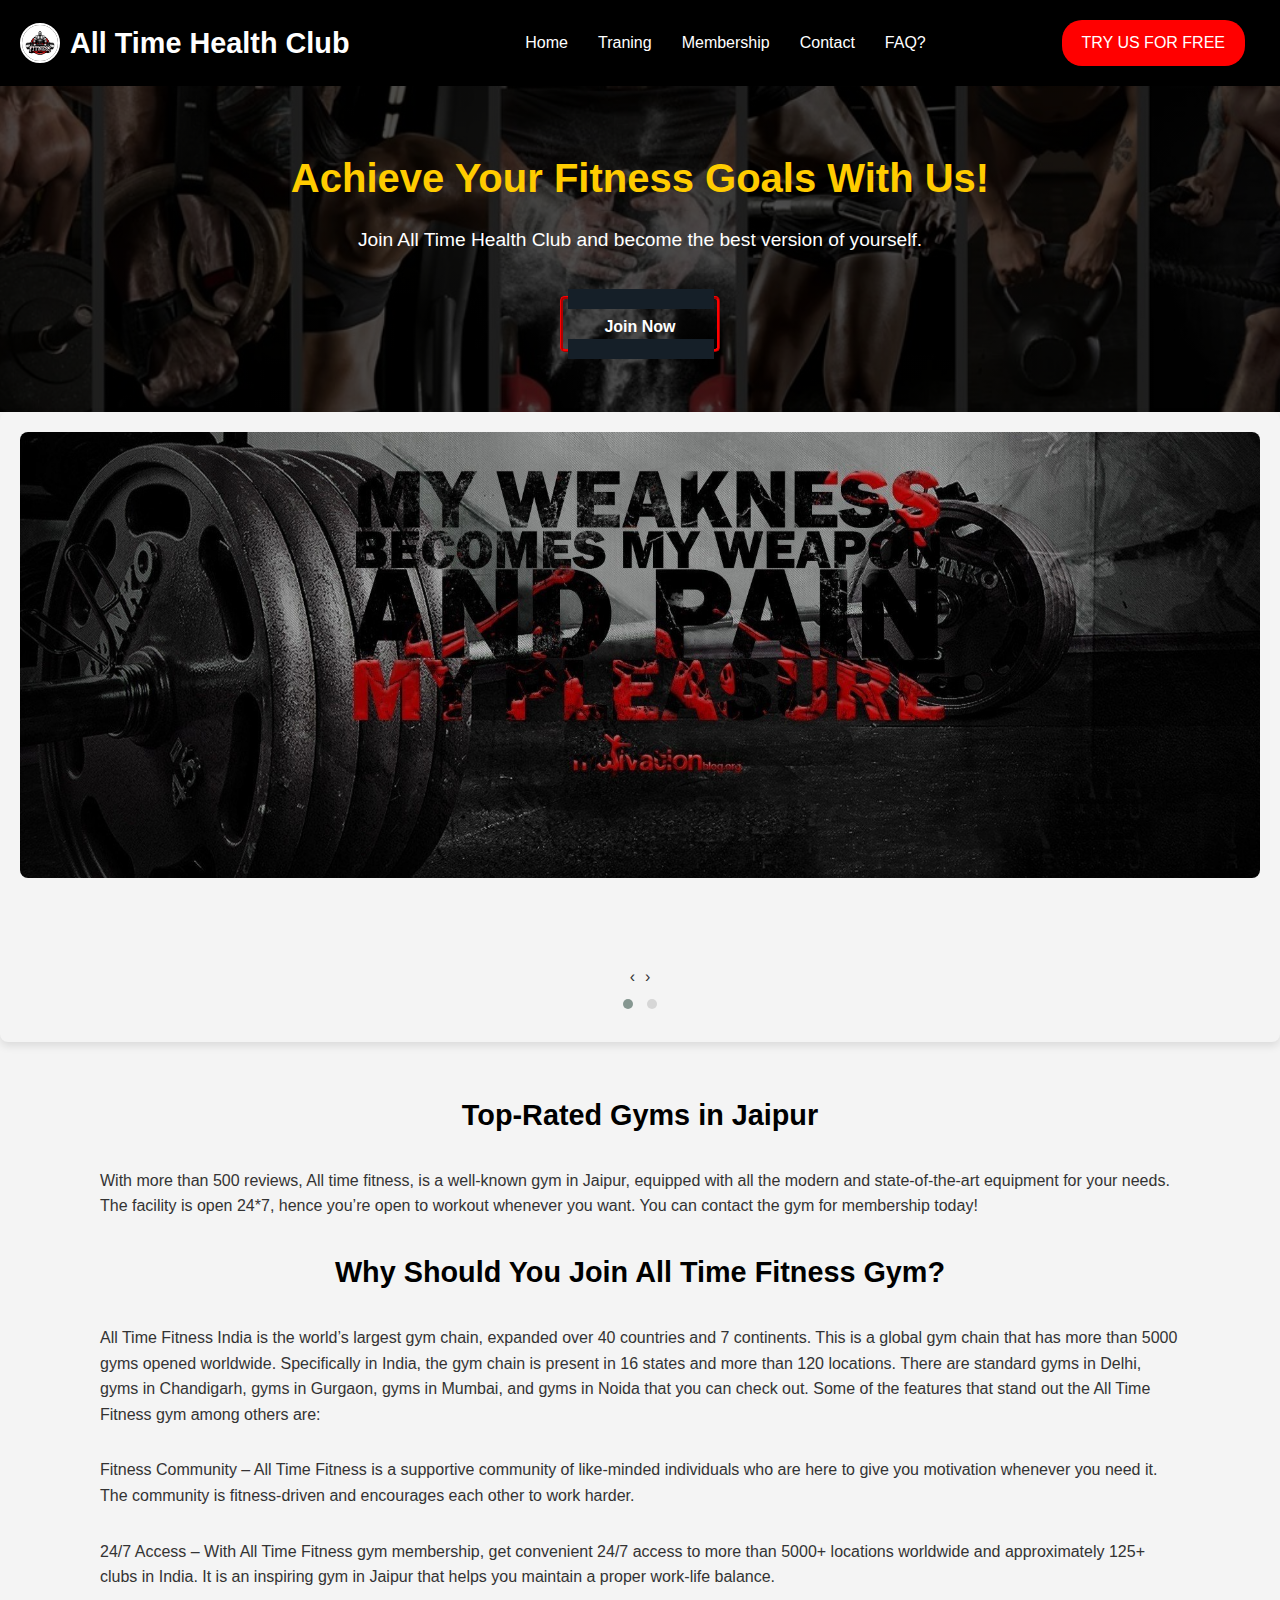
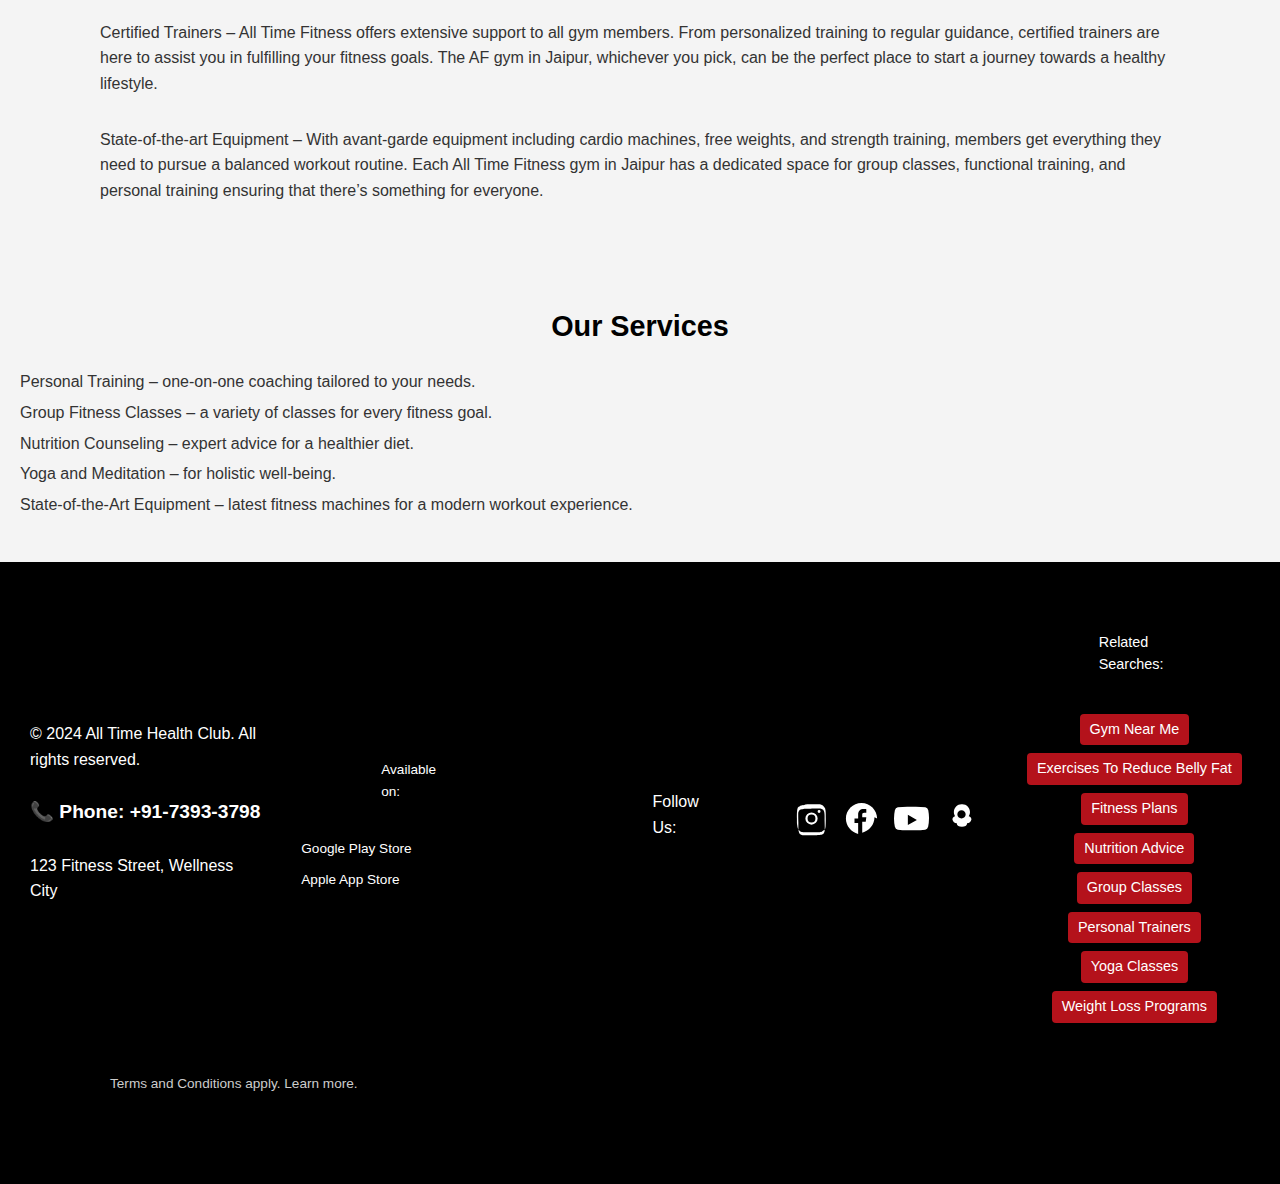
<file: index.html>
<!DOCTYPE html>
<html lang="en">
<head>
    <meta charset="UTF-8">
    <meta name="viewport" content="width=device-width, initial-scale=1.0">
    <title>All Time Health Club</title>
    <link rel="stylesheet" href="styles.css">
    <link rel="stylesheet" href="https://cdnjs.cloudflare.com/ajax/libs/OwlCarousel2/2.3.4/assets/owl.carousel.min.css">
    <link rel="stylesheet" href="https://cdnjs.cloudflare.com/ajax/libs/OwlCarousel2/2.3.4/assets/owl.theme.default.min.css">
    
</head>
<body>

 
    
    
    
   

    <!-- Navigation Bar -->
    <div class="navbar">
        <h1><img src="logo.jpg" alt="Gym Logo"> All Time Health Club</h1>
        <nav>
            <a href="C:\Users\harsh\Desktop\dynimic website\index.html">Home</a>
            <a href="traning.html">Traning</a>
            <a href="membership.html">Membership</a>
            <a href="contact.html">Contact</a>
            <a href="FAQ.html">FAQ?</a>

        </nav>
        <a href="contact.html" class="cta-button">TRY US FOR FREE</a>
    </div>
    
    

    <!-- Header Section -->
    <header class="header">
        <h2>Achieve Your Fitness Goals With Us!</h2>
        <p>Join All Time Health Club and become the best version of yourself.</p>
        <!-- Join Now button with link -->
        <a href="membership.html" class="custom-button">Join Now</a>
    </header>

  <!-- banner div -->

    <div class="carousel">
        <div class="row">
            <!-- First Carousel -->
            <div class="col-lg-6">
                <div class="owl-carousel owl-theme" id="1-carousel-section">
                    <div class="item">
                        <img src="Carousel1.jpg" alt="Banner">
                    </div>
                    <div class="item">
                        <img src="Carousel2.jpg" alt="Banner">
                    </div>
                </div>
            </div>
         
    

    
    <!-- About Us Section -->
    <div class="section" id="about">
        <h2>Top-Rated Gyms in Jaipur</h2>
        <p>With more than 500 reviews, All time fitness, is a well-known gym in Jaipur,
             equipped with all the modern and state-of-the-art equipment for your needs.
              The facility is open 24*7, hence you’re open to workout whenever you want. 
             You can contact the gym for membership today!</p>
             
             <h2> Why Should You Join All Time Fitness Gym?</h2>
             <p>
                All Time Fitness India is the world’s largest gym chain, expanded over 40 countries and 7 continents. This is a global gym chain that has more than 5000 gyms opened worldwide. Specifically in India, the gym chain is present in 16 states and more than 120 locations. There are standard gyms in Delhi, gyms in Chandigarh, gyms in Gurgaon, gyms in Mumbai, and gyms in Noida that you can check out. Some of the features that stand out the All Time Fitness gym among others are:
             </p>
             <p>
                Fitness Community – All Time Fitness is a supportive community of like-minded individuals who are here to give you motivation whenever you need it. The community is fitness-driven and encourages each other to work harder.
             </p>
             <p>
                24/7 Access – With All Time Fitness gym membership, get convenient 24/7 access to more than 5000+ locations worldwide and approximately 125+ clubs in India. It is an inspiring gym in Jaipur that helps you maintain a proper work-life balance.

             </p>
             <p>
                Certified Trainers – All Time Fitness offers extensive support to all gym members. From personalized training to regular guidance, certified trainers are here to assist you in fulfilling your fitness goals. The AF gym in Jaipur, whichever you pick, can be the perfect place to start a journey towards a healthy lifestyle.

             </p>
             <p>
                State-of-the-art Equipment – With avant-garde equipment including cardio machines, free weights, and strength training, members get everything they need to pursue a balanced workout routine. Each All Time Fitness gym in Jaipur has a dedicated space for group classes, functional training, and personal training ensuring that there’s something for everyone.
             </p>
    </div>
    

    <!-- Services Section -->
    <div class="section" id="services">
        <h2>Our Services</h2>
        <ul>
            <li>Personal Training – one-on-one coaching tailored to your needs.</li>
            <li>Group Fitness Classes – a variety of classes for every fitness goal.</li>
            <li>Nutrition Counseling – expert advice for a healthier diet.</li>
            <li>Yoga and Meditation – for holistic well-being.</li>
            <li>State-of-the-Art Equipment – latest fitness machines for a modern workout experience.</li>
        </ul>

    </div>

    <!-- Footer Section -->
    <footer class="footer">
        <div class="footer-main">
            <p>&copy; 2024 All Time Health Club. All rights reserved.</p>
            <p class="contact-info"><span class="phone-icon">📞</span> <strong>Phone: +91-7393-3798</strong></p>
            <p>123 Fitness Street, Wellness City</p>
        </div>
        
        <div class="footer-links">
            <p>Available on:</p>
            <a href="https://play.google.com/store" target="_blank">Google Play Store</a>
            <a href="https://www.apple.com/app-store/" target="_blank">Apple App Store</a>
        </div>
    
        <div class="social-media-icons">
            <p>Follow Us:</p>
            <!-- Instagram Icon -->
            <a href="https://www.instagram.com" class="social-icon" title="Instagram" target="_blank">
                <svg width="30" height="30" viewBox="0 0 24 24" fill="none" xmlns="http://www.w3.org/2000/svg">
                    <path d="M12 2.2c3.2 0 3.6 0 4.9.1 1.2.1 1.8.2 2.2.4.5.2.9.5 1.3 1 .4.4.7.8.9 1.3.1.4.3 1 .4 2.2.1 1.2.1 1.7.1 4.9s0 3.6-.1 4.9c-.1 1.2-.2 1.8-.4 2.2-.2.5-.5.9-1 .9-.4.4-.8.7-1.3.9-.4.1-1 .3-2.2.4-1.2.1-1.7.1-4.9.1s-3.6 0-4.9-.1c-1.2-.1-1.8-.2-2.2-.4-.5-.2-.9-.5-1.3-1-.4-.4-.7-.8-.9-1.3-.1-.4-.3-1-.4-2.2C2 15.6 2 15.1 2 12s0-3.6.1-4.9c.1-1.2.2-1.8.4-2.2.2-.5.5-.9 1-.9.4-.4.8-.7 1.3-.9.4-.1 1-.3 2.2-.4C8.4 2.2 8.8 2.2 12 2.2zM12 5.3c-3.7 0-4.1 0-5.5.1-1.1.1-1.6.3-2 .5-.5.2-.8.5-1.1 1-.2.4-.5.9-.5 2s0 1.4.1 5.5c0 3.7 0 4.1.1 5.5.1 1.1.3 1.6.5 2 .2.5.5.8 1 1.1.4.2.9.5 2 .5 1.4 0 1.8 0 5.5-.1 3.7 0 4.1 0 5.5-.1 1.1-.1 1.6-.3 2-.5.5-.2.8-.5 1-1.1.2-.4.5-.9.5-2 0-1.4 0-1.8-.1-5.5 0-3.7 0-4.1-.1-5.5-.1-1.1-.3-1.6-.5-2-.2-.5-.5-.8-1.1-1-.4-.2-.9-.5-2-.5-1.4 0-1.8 0-5.5-.1zM12 7.8a4.2 4.2 0 0 1 4.2 4.2 4.2 4.2 0 0 1-4.2 4.2A4.2 4.2 0 0 1 7.8 12 4.2 4.2 0 0 1 12 7.8zm0 1.5a2.7 2.7 0 0 0-2.7 2.7A2.7 2.7 0 0 0 12 14.7a2.7 2.7 0 0 0 2.7-2.7 2.7 2.7 0 0 0-2.7-2.7zM16.2 7.2a1 1 0 1 0 2 0 1 1 0 0 0-2 0z" fill="#ffffff"/>
                </svg>
            </a>
            
            <!-- Facebook Icon -->
            <a href="https://www.facebook.com" class="social-icon" title="Facebook" target="_blank">
                <svg width="30" height="30" viewBox="0 0 24 24" fill="none" xmlns="http://www.w3.org/2000/svg">
                    <path d="M22.7 12c0-5.9-4.8-10.7-10.7-10.7S1.3 6.1 1.3 12c0 5.1 3.6 9.4 8.4 10.6v-7.5h-2.5v-3.1h2.5V9.3c0-2.5 1.5-3.8 3.6-3.8 1 0 1.8.1 2 .1v2.4h-1.4c-1.2 0-1.4.6-1.4 1.4v1.8h2.8l-.4 3.1h-2.4v7.5c4.8-1.2 8.4-5.5 8.4-10.6z" fill="#ffffff"/>
                </svg>
            </a>
            
            <!-- YouTube Icon -->
            <a href="https://www.youtube.com" class="social-icon" title="YouTube" target="_blank">
                <svg width="30" height="30" viewBox="0 0 24 24" fill="none" xmlns="http://www.w3.org/2000/svg">
                    <path d="M23.5 6.3a2.8 2.8 0 0 0-2-2A57.5 57.5 0 0 0 12 4a57.5 57.5 0 0 0-9.4.3 2.8 2.8 0 0 0-2 2A29.3 29.3 0 0 0 0 12a29.3 29.3 0 0 0 .6 5.7 2.8 2.8 0 0 0 2 2A57.5 57.5 0 0 0 12 20a57.5 57.5 0 0 0 9.4-.3 2.8 2.8 0 0 0 2-2A29.3 29.3 0 0 0 24 12a29.3 29.3 0 0 0-.5-5.7zm-14 8.2V9.5l6.2 3.5-6.2 3.5z" fill="#ffffff"/>
                </svg>
            </a>
            
            <!-- Snapchat Icon -->
            <a href="https://www.snapchat.com" class="social-icon" title="Snapchat" target="_blank">
                <svg width="30" height="30" viewBox="0 0 24 24" fill="none" xmlns="http://www.w3.org/2000/svg">
                    <path d="M12.02 2.2c-2.87 0-5.26 2.4-5.26 5.26 0 1.16.34 2.04.86 2.98-.38.08-.74.26-1.05.51a2.15 2.15 0 00-.8 1.68 3.5 3.5 0 003.02 2.63v.27c0 1.17 1.52 2.08 3.5 2.08s3.5-.91 3.5-2.08v-.27a3.5 3.5 0 003.02-2.63c0-.69-.27-1.29-.8-1.68a2.68 2.68 0 00-1.05-.51c.52-.94.86-1.82.86-2.98 0-2.86-2.4-5.26-5.26-5.26zM12 11.98c-1.57 0-2.85-1.26-2.85-2.85s1.26-2.85 2.85-2.85 2.85 1.26 2.85 2.85-1.26 2.85-2.85 2.85z" fill="#ffffff"/>
                </svg>
            </a>
        </div>
    
        <div class="search-terms">
            <p>Related Searches:</p>
            <span class="search-term-item">Gym Near Me</span>
            <span class="search-term-item">Exercises To Reduce Belly Fat</span>
            <span class="search-term-item">Fitness Plans</span>
            <span class="search-term-item">Nutrition Advice</span>
            <span class="search-term-item">Group Classes</span>
            <span class="search-term-item">Personal Trainers</span>
            <span class="search-term-item">Yoga Classes</span>
            <span class="search-term-item">Weight Loss Programs</span>
        </div>
    
        <div class="footer-terms">
            <p>Terms and Conditions apply. <a href="#">Learn more</a>.</p>
        </div>
    </footer>
    
   

    
    <!-- jQuery -->
    <script src="https://cdnjs.cloudflare.com/ajax/libs/jquery/3.6.0/jquery.min.js"></script>
    <!-- Owl Carousel JS -->
    <script src="https://cdnjs.cloudflare.com/ajax/libs/OwlCarousel2/2.3.4/owl.carousel.min.js"></script>
    <!-- Custom Script -->
    <script>
        $(document).ready(function() {
            // Initialize both carousels with the same options
            const carouselOptions = {
                loop: true,
                margin: 10,
                nav: true,
                dots: true,
                autoplay: true,
                autoplayTimeout: 3000,
                autoplayHoverPause: true,
                items: 1
            };
    
            $('#1-carousel-section').owlCarousel(carouselOptions);
            $('#2-carousel-section').owlCarousel(carouselOptions);
        });
    
        // JavaScript to change navbar style on scroll
        window.onscroll = function() {
            const navbar = document.querySelector('.navbar');
            if (document.body.scrollTop > 50 || document.documentElement.scrollTop > 50) {
                navbar.style.backgroundColor = "#222"; // Darker background
            } else {
                navbar.style.backgroundColor = "#333"; // Original background
            }
        };
    </script>
    
    </body>
    </html>
</file>
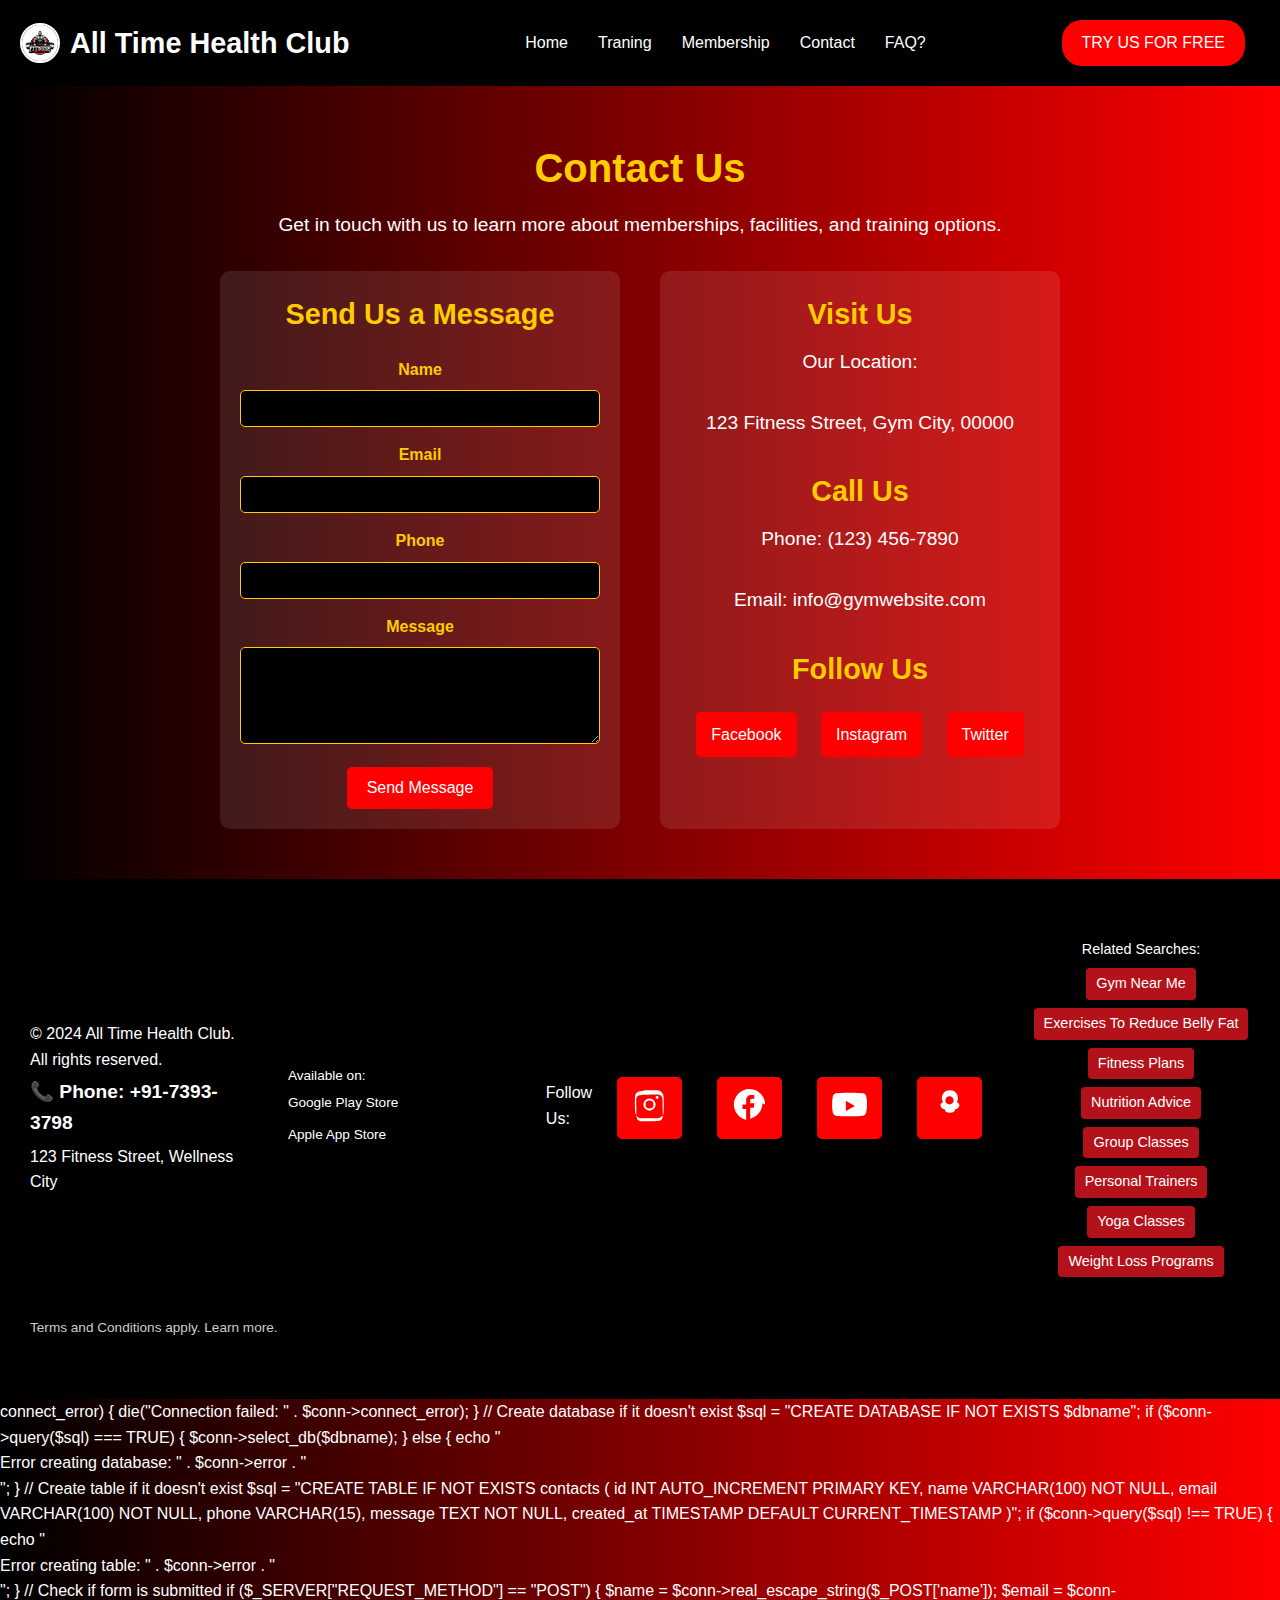
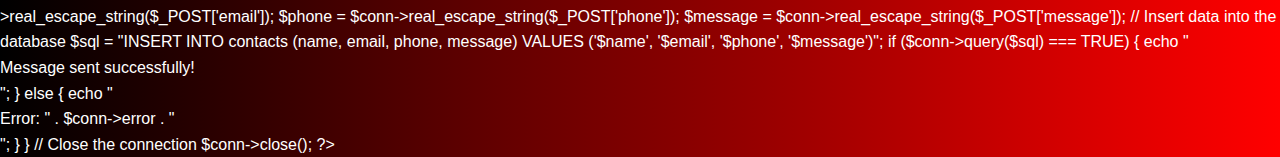
<file: contact.html>
<!DOCTYPE html>
<html lang="en">
<head>
    <meta charset="UTF-8">
    <meta name="viewport" content="width=device-width, initial-scale=1.0">
    <title>contact</title>
    <link rel="stylesheet" href="contact.css">
    <link rel="stylesheet" href="https://cdnjs.cloudflare.com/ajax/libs/OwlCarousel2/2.3.4/assets/owl.carousel.min.css">
    <link rel="stylesheet" href="https://cdnjs.cloudflare.com/ajax/libs/OwlCarousel2/2.3.4/assets/owl.theme.default.min.css">
    
</head>
<body>
    

   <!-- Navigation Bar -->
   <div class="navbar">
    <h1><img src="logo.jpg" alt="Gym Logo"> All Time Health Club</h1>
    <nav>
        <a href="C:\Users\harsh\Desktop\dynimic website\index.html">Home</a>
        <a href="traning.html">Traning</a>
        <a href="membership.html">Membership</a>
        <a href="contact.html">Contact</a>
        <a href="FAQ.html">FAQ?</a>

    </nav>
    <a href="contact.html" class="cta-button">TRY US FOR FREE</a>
</div>









    <section id="contact-page">
        <h2>Contact Us</h2>
        <p>Get in touch with us to learn more about memberships, facilities, and training options.</p>
    
        <div class="contact-container">
            <!-- Contact Form -->
            <div class="contact-form">
                <h3>Send Us a Message</h3>
                <form action="#" method="POST">
                    <label for="name">Name</label>
                    <input type="text" id="name" name="name" required>
    
                    <label for="email">Email</label>
                    <input type="email" id="email" name="email" required>
    
                    <label for="phone">Phone</label>
                    <input type="tel" id="phone" name="phone">
    
                    <label for="message">Message</label>
                    <textarea id="message" name="message" rows="5" required></textarea>
    
                    <button type="submit" class="btn">Send Message</button>
                </form>
            </div>
    
            <!-- Contact Details -->
            <div class="contact-details">
                <h3>Visit Us</h3>
                <p>Our Location:</p>
                <p>123 Fitness Street, Gym City, 00000</p>
    
                <h3>Call Us</h3>
                <p>Phone: (123) 456-7890</p>
                <p>Email: info@gymwebsite.com</p>
    
                <h3>Follow Us</h3>
                <div class="social-icons">
                    <a href="#" class="social-icon facebook">Facebook</a>
                    <a href="#" class="social-icon instagram">Instagram</a>
                    <a href="#" class="social-icon twitter">Twitter</a>
                </div>
            </div>
        </div>
    </section>
    








    
    <!-- Footer Section -->
    <footer class="footer">
        <div class="footer-main">
            <p>&copy; 2024 All Time Health Club. All rights reserved.</p>
            <p class="contact-info"><span class="phone-icon">📞</span> <strong>Phone: +91-7393-3798</strong></p>
            <p>123 Fitness Street, Wellness City</p>
        </div>
        
        <div class="footer-links">
            <p>Available on:</p>
            <a href="https://play.google.com/store" target="_blank">Google Play Store</a>
            <a href="https://www.apple.com/app-store/" target="_blank">Apple App Store</a>
        </div>
    
        <div class="social-media-icons">
            <p>Follow Us:</p>
            <!-- Instagram Icon -->
            <a href="https://www.instagram.com" class="social-icon" title="Instagram" target="_blank">
                <svg width="30" height="30" viewBox="0 0 24 24" fill="none" xmlns="http://www.w3.org/2000/svg">
                    <path d="M12 2.2c3.2 0 3.6 0 4.9.1 1.2.1 1.8.2 2.2.4.5.2.9.5 1.3 1 .4.4.7.8.9 1.3.1.4.3 1 .4 2.2.1 1.2.1 1.7.1 4.9s0 3.6-.1 4.9c-.1 1.2-.2 1.8-.4 2.2-.2.5-.5.9-1 .9-.4.4-.8.7-1.3.9-.4.1-1 .3-2.2.4-1.2.1-1.7.1-4.9.1s-3.6 0-4.9-.1c-1.2-.1-1.8-.2-2.2-.4-.5-.2-.9-.5-1.3-1-.4-.4-.7-.8-.9-1.3-.1-.4-.3-1-.4-2.2C2 15.6 2 15.1 2 12s0-3.6.1-4.9c.1-1.2.2-1.8.4-2.2.2-.5.5-.9 1-.9.4-.4.8-.7 1.3-.9.4-.1 1-.3 2.2-.4C8.4 2.2 8.8 2.2 12 2.2zM12 5.3c-3.7 0-4.1 0-5.5.1-1.1.1-1.6.3-2 .5-.5.2-.8.5-1.1 1-.2.4-.5.9-.5 2s0 1.4.1 5.5c0 3.7 0 4.1.1 5.5.1 1.1.3 1.6.5 2 .2.5.5.8 1 1.1.4.2.9.5 2 .5 1.4 0 1.8 0 5.5-.1 3.7 0 4.1 0 5.5-.1 1.1-.1 1.6-.3 2-.5.5-.2.8-.5 1-1.1.2-.4.5-.9.5-2 0-1.4 0-1.8-.1-5.5 0-3.7 0-4.1-.1-5.5-.1-1.1-.3-1.6-.5-2-.2-.5-.5-.8-1.1-1-.4-.2-.9-.5-2-.5-1.4 0-1.8 0-5.5-.1zM12 7.8a4.2 4.2 0 0 1 4.2 4.2 4.2 4.2 0 0 1-4.2 4.2A4.2 4.2 0 0 1 7.8 12 4.2 4.2 0 0 1 12 7.8zm0 1.5a2.7 2.7 0 0 0-2.7 2.7A2.7 2.7 0 0 0 12 14.7a2.7 2.7 0 0 0 2.7-2.7 2.7 2.7 0 0 0-2.7-2.7zM16.2 7.2a1 1 0 1 0 2 0 1 1 0 0 0-2 0z" fill="#ffffff"/>
                </svg>
            </a>
            
            <!-- Facebook Icon -->
            <a href="https://www.facebook.com" class="social-icon" title="Facebook" target="_blank">
                <svg width="30" height="30" viewBox="0 0 24 24" fill="none" xmlns="http://www.w3.org/2000/svg">
                    <path d="M22.7 12c0-5.9-4.8-10.7-10.7-10.7S1.3 6.1 1.3 12c0 5.1 3.6 9.4 8.4 10.6v-7.5h-2.5v-3.1h2.5V9.3c0-2.5 1.5-3.8 3.6-3.8 1 0 1.8.1 2 .1v2.4h-1.4c-1.2 0-1.4.6-1.4 1.4v1.8h2.8l-.4 3.1h-2.4v7.5c4.8-1.2 8.4-5.5 8.4-10.6z" fill="#ffffff"/>
                </svg>
            </a>
            
            <!-- YouTube Icon -->
            <a href="https://www.youtube.com" class="social-icon" title="YouTube" target="_blank">
                <svg width="30" height="30" viewBox="0 0 24 24" fill="none" xmlns="http://www.w3.org/2000/svg">
                    <path d="M23.5 6.3a2.8 2.8 0 0 0-2-2A57.5 57.5 0 0 0 12 4a57.5 57.5 0 0 0-9.4.3 2.8 2.8 0 0 0-2 2A29.3 29.3 0 0 0 0 12a29.3 29.3 0 0 0 .6 5.7 2.8 2.8 0 0 0 2 2A57.5 57.5 0 0 0 12 20a57.5 57.5 0 0 0 9.4-.3 2.8 2.8 0 0 0 2-2A29.3 29.3 0 0 0 24 12a29.3 29.3 0 0 0-.5-5.7zm-14 8.2V9.5l6.2 3.5-6.2 3.5z" fill="#ffffff"/>
                </svg>
            </a>
            
            <!-- Snapchat Icon -->
            <a href="https://www.snapchat.com" class="social-icon" title="Snapchat" target="_blank">
                <svg width="30" height="30" viewBox="0 0 24 24" fill="none" xmlns="http://www.w3.org/2000/svg">
                    <path d="M12.02 2.2c-2.87 0-5.26 2.4-5.26 5.26 0 1.16.34 2.04.86 2.98-.38.08-.74.26-1.05.51a2.15 2.15 0 00-.8 1.68 3.5 3.5 0 003.02 2.63v.27c0 1.17 1.52 2.08 3.5 2.08s3.5-.91 3.5-2.08v-.27a3.5 3.5 0 003.02-2.63c0-.69-.27-1.29-.8-1.68a2.68 2.68 0 00-1.05-.51c.52-.94.86-1.82.86-2.98 0-2.86-2.4-5.26-5.26-5.26zM12 11.98c-1.57 0-2.85-1.26-2.85-2.85s1.26-2.85 2.85-2.85 2.85 1.26 2.85 2.85-1.26 2.85-2.85 2.85z" fill="#ffffff"/>
                </svg>
            </a>
        </div>
    
        <div class="search-terms">
            <p>Related Searches:</p>
            <span class="search-term-item">Gym Near Me</span>
            <span class="search-term-item">Exercises To Reduce Belly Fat</span>
            <span class="search-term-item">Fitness Plans</span>
            <span class="search-term-item">Nutrition Advice</span>
            <span class="search-term-item">Group Classes</span>
            <span class="search-term-item">Personal Trainers</span>
            <span class="search-term-item">Yoga Classes</span>
            <span class="search-term-item">Weight Loss Programs</span>
        </div>
    
        <div class="footer-terms">
            <p>Terms and Conditions apply. <a href="#">Learn more</a>.</p>
        </div>
    </footer>



<?php
    // Database credentials
    $servername = "localhost";
    $username = "your_db_username"; // Replace with your database username
    $password = "your_db_password"; // Replace with your database password
    $dbname = "gym_contact";

    // Create a connection
    $conn = new mysqli($servername, $username, $password);

    // Check connection
    if ($conn->connect_error) {
        die("Connection failed: " . $conn->connect_error);
    }

    // Create database if it doesn't exist
    $sql = "CREATE DATABASE IF NOT EXISTS $dbname";
    if ($conn->query($sql) === TRUE) {
        $conn->select_db($dbname);
    } else {
        echo "<div class='message error'>Error creating database: " . $conn->error . "</div>";
    }

    // Create table if it doesn't exist
    $sql = "CREATE TABLE IF NOT EXISTS contacts (
                id INT AUTO_INCREMENT PRIMARY KEY,
                name VARCHAR(100) NOT NULL,
                email VARCHAR(100) NOT NULL,
                phone VARCHAR(15),
                message TEXT NOT NULL,
                created_at TIMESTAMP DEFAULT CURRENT_TIMESTAMP
            )";
    if ($conn->query($sql) !== TRUE) {
        echo "<div class='message error'>Error creating table: " . $conn->error . "</div>";
    }

    // Check if form is submitted
    if ($_SERVER["REQUEST_METHOD"] == "POST") {
        $name = $conn->real_escape_string($_POST['name']);
        $email = $conn->real_escape_string($_POST['email']);
        $phone = $conn->real_escape_string($_POST['phone']);
        $message = $conn->real_escape_string($_POST['message']);

        // Insert data into the database
        $sql = "INSERT INTO contacts (name, email, phone, message) VALUES ('$name', '$email', '$phone', '$message')";

        if ($conn->query($sql) === TRUE) {
            echo "<div class='message success'>Message sent successfully!</div>";
        } else {
            echo "<div class='message error'>Error: " . $conn->error . "</div>";
        }
    }

    // Close the connection
    $conn->close();
    ?>



</body>
</html>
</file>
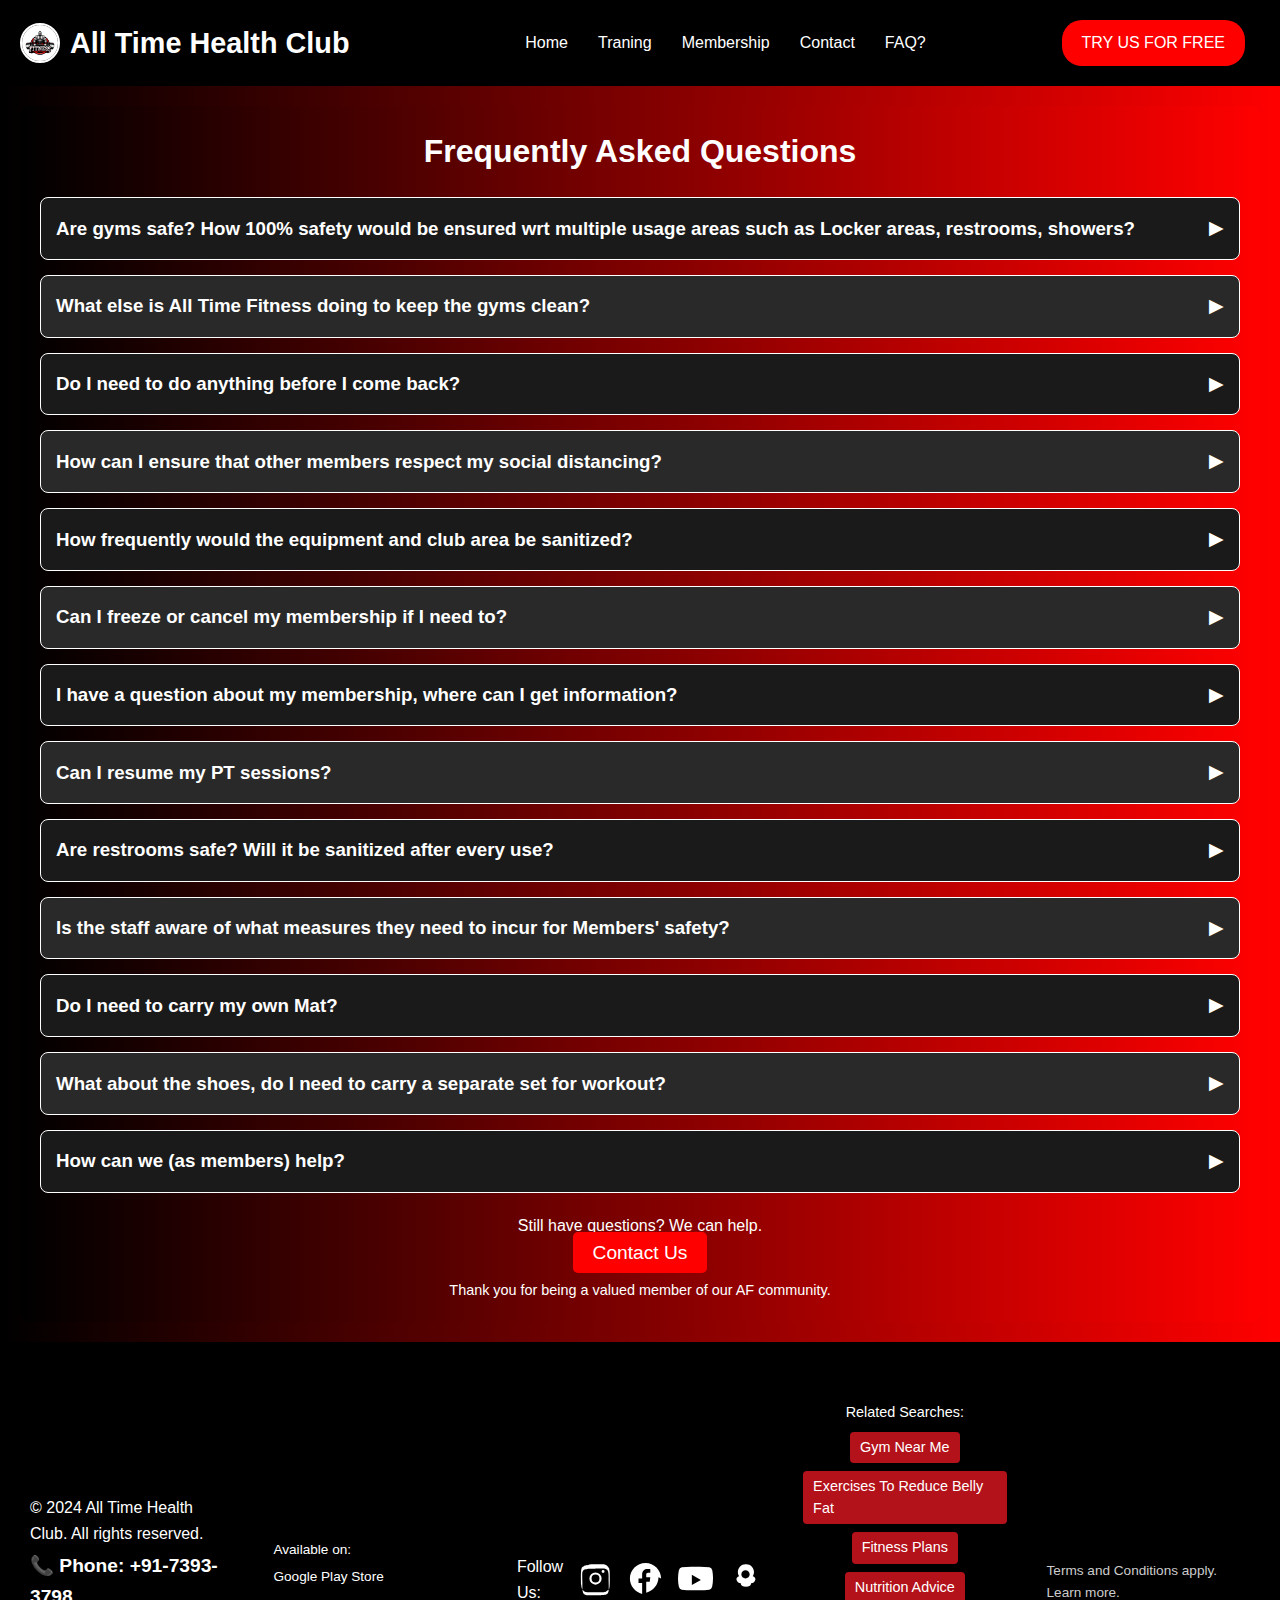
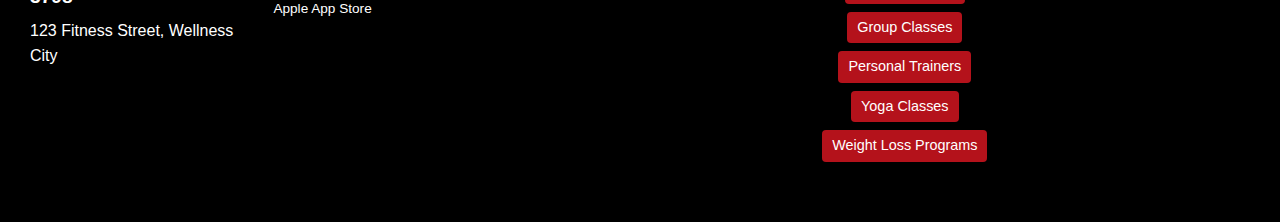
<file: FAQ.html>
<!DOCTYPE html>
<html lang="en">
<head>
    <meta charset="UTF-8">
    <meta name="viewport" content="width=device-width, initial-scale=1.0">
    <title>FAQ</title>
    
    <link rel="stylesheet" href="FAQ.css">
    <link rel="stylesheet" href="https://cdnjs.cloudflare.com/ajax/libs/OwlCarousel2/2.3.4/assets/owl.carousel.min.css">
    <link rel="stylesheet" href="https://cdnjs.cloudflare.com/ajax/libs/OwlCarousel2/2.3.4/assets/owl.theme.default.min.css">
    
</head>
<body>
      <!-- Navigation Bar -->
      <div class="navbar">
        <h1><img src="logo.jpg" alt="Gym Logo"> All Time Health Club</h1>
        <nav>
            <a href="C:\Users\harsh\Desktop\dynimic website\index.html">Home</a>
            <a href="traning.html">Traning</a>
            <a href="membership.html">Membership</a>
            <a href="contact.html">Contact</a>
            <a href="FAQ.html">FAQ?</a>

        </nav>
        <a href="contact.html" class="cta-button">TRY US FOR FREE</a>
    </div>





    <section class="faq-section">
        <h2>Frequently Asked Questions</h2>
        
        <div class="faq-item" style="background-color: #1a1a1a;">
            <div class="faq-question">
                <h3>Are gyms safe? How 100% safety would be ensured wrt multiple usage areas such as Locker areas, restrooms, showers?</h3>
                <span class="arrow">▶</span>
            </div>
            <div class="faq-answer">
                <p>Yes, we are opening responsibly. We are following all the standard operating procedures to reopen our gyms and making sure you get the safest gyms in your area. Frequency of Sanitization would be ensured accordingly in such areas.</p>
            </div>
        </div>
        
        <div class="faq-item" style="background-color: #292929;">
            <div class="faq-question">
                <h3>What else is All Time Fitness doing to keep the gyms clean?</h3>
                <span class="arrow">▶</span>
            </div>
            <div class="faq-answer">
                <p>Our dedicated cleaning teams are consistently cleaning throughout the day, and conducting a deep clean every night after our clubs close. All clubs have been equipped with additional cleaning and sanitizing products. All members and staff are being educated to practice good hygiene with regular hand washing, hand sanitisers, social distancing and staying home if feeling unwell. All equipment is being thoroughly sanitized after each session. Each club has a dedicated staff appointed who is responsible to monitor, inspect and manage all protocols being adhered to. We also encourage members to download the Government COVID Arogya Setu app that may be required upon your visit to the club.</p>
            </div>
        </div>
        
        <div class="faq-item" style="background-color: #1a1a1a;">
            <div class="faq-question">
                <h3>Do I need to do anything before I come back?</h3>
                <span class="arrow">▶</span>
            </div>
            <div class="faq-answer">
                <p>Yes, before you come back to Anytime Fitness Club we ask that you read and understand our new conditions of entry and complete the below COVID-19 health screening. By entering the club, you accept these conditions of entry: Sanitize your hands upon entry and exit, Punch your keyfob every time you enter, Bring a full-size gym towel – no towel, no train, Bring your own water bottle, Wipe down all equipment before and after use, Keep your distance from other members and staff, Having my temperature checks by the club representative.</p>
            </div>
        </div>
        
        <div class="faq-item" style="background-color: #292929;">
            <div class="faq-question">
                <h3>How can I ensure that other members respect my social distancing?</h3>
                <span class="arrow">▶</span>
            </div>
            <div class="faq-answer">
                <p>We ask all members to be mindful of others working out in the gym, respecting each other's space and following Government guidelines of 2m where possible and at least 1m+.</p>
            </div>
        </div>
        
        <div class="faq-item" style="background-color: #1a1a1a;">
            <div class="faq-question">
                <h3>How frequently would the equipment and club area be sanitized?</h3>
                <span class="arrow">▶</span>
            </div>
            <div class="faq-answer">
                <p>The optimum frequency of cleaning would be maintained. After every slot-visit, the cleaning process would be initiated. Rest we are making sure any guidelines which will be issued by the government are followed.</p>
            </div>
        </div>
        
        <div class="faq-item" style="background-color: #292929;">
            <div class="faq-question">
                <h3>Can I freeze or cancel my membership if I need to?</h3>
                <span class="arrow">▶</span>
            </div>
            <div class="faq-answer">
                <p>We understand that the global pandemic of COVID-19 has created unforeseen circumstances and concerns for many people. Please contact your club to discuss your individual situation. Freeze and Cancellation terms and conditions will apply as per membership agreement.</p>
            </div>
        </div>
        
        <div class="faq-item" style="background-color: #1a1a1a;">
            <div class="faq-question">
                <h3>I have a question about my membership, where can I get information?</h3>
                <span class="arrow">▶</span>
            </div>
            <div class="faq-answer">
                <p>Please contact your home club to get the resolution of your concerns. Kindly visit the website <a href="https://www.alltimefitness.co.in" style="color: #ff0000; text-decoration: underline;">alltimefitness.co.in</a> to locate your club contact details.</p>
            </div>
        </div>
        
        <div class="faq-item" style="background-color: #292929;">
            <div class="faq-question">
                <h3>Can I resume my PT sessions?</h3>
                <span class="arrow">▶</span>
            </div>
            <div class="faq-answer">
                <p>Yes, you can. PT sessions will continue, however, these will be conducted with the appropriate social distancing measures in place and no physical contact.</p>
            </div>
        </div>
        
        <div class="faq-item" style="background-color: #1a1a1a;">
            <div class="faq-question">
                <h3>Are restrooms safe? Will it be sanitized after every use?</h3>
                <span class="arrow">▶</span>
            </div>
            <div class="faq-answer">
                <p>Each and every club zone is safe. And, optimum frequency of sanitization would be ensured.</p>
            </div>
        </div>
        
        <div class="faq-item" style="background-color: #292929;">
            <div class="faq-question">
                <h3>Is the staff aware of what measures they need to incur for Members' safety?</h3>
                <span class="arrow">▶</span>
            </div>
            <div class="faq-answer">
                <p>Yes, they have been trained in this regard.</p>
            </div>
        </div>
    
        <div class="faq-item" style="background-color: #1a1a1a;">
            <div class="faq-question">
                <h3>Do I need to carry my own Mat?</h3>
                <span class="arrow">▶</span>
            </div>
            <div class="faq-answer">
                <p>It is recommended to carry the personal Mat if possible; otherwise, sanitized Mats are always available on the floor.</p>
            </div>
        </div>
    
        <div class="faq-item" style="background-color: #292929;">
            <div class="faq-question">
                <h3>What about the shoes, do I need to carry a separate set for workout?</h3>
                <span class="arrow">▶</span>
            </div>
            <div class="faq-answer">
                <p>Yes, it is suggested for yours and others' safety.</p>
            </div>
        </div>
    
        <div class="faq-item" style="background-color: #1a1a1a;">
            <div class="faq-question">
                <h3>How can we (as members) help?</h3>
                <span class="arrow">▶</span>
            </div>
            <div class="faq-answer">
                <p>We ask all our members to contribute to keeping our clubs clean and tidy by using our hygiene stations, washing your hands upon entry to the club, and wiping equipment down before and after use. Please do not leave any personal belongings around the gym, such as water bottles or towels.</p>
            </div>
        </div>
    
        <div class="contact-section">
            <p>Still have questions? We can help.</p>
            <a href="contact.html" class="contact-button">Contact Us</a>
        </div>
        <p class="thank-you">Thank you for being a valued member of our AF community.</p>
    </section>
    
    





    <!-- Footer Section -->
<footer class="footer">
    <div class="footer-main">
        <p>&copy; 2024 All Time Health Club. All rights reserved.</p>
        <p class="contact-info"><span class="phone-icon">📞</span> <strong>Phone: +91-7393-3798</strong></p>
        <p>123 Fitness Street, Wellness City</p>
    </div>
    
    <div class="footer-links">
        <p>Available on:</p>
        <a href="https://play.google.com/store" target="_blank">Google Play Store</a>
        <a href="https://www.apple.com/app-store/" target="_blank">Apple App Store</a>
    </div>

    <div class="social-media-icons">
        <p>Follow Us:</p>
        <!-- Instagram Icon -->
        <a href="https://www.instagram.com" class="social-icon" title="Instagram" target="_blank">
            <svg width="30" height="30" viewBox="0 0 24 24" fill="none" xmlns="http://www.w3.org/2000/svg">
                <path d="M12 2.2c3.2 0 3.6 0 4.9.1 1.2.1 1.8.2 2.2.4.5.2.9.5 1.3 1 .4.4.7.8.9 1.3.1.4.3 1 .4 2.2.1 1.2.1 1.7.1 4.9s0 3.6-.1 4.9c-.1 1.2-.2 1.8-.4 2.2-.2.5-.5.9-1 .9-.4.4-.8.7-1.3.9-.4.1-1 .3-2.2.4-1.2.1-1.7.1-4.9.1s-3.6 0-4.9-.1c-1.2-.1-1.8-.2-2.2-.4-.5-.2-.9-.5-1.3-1-.4-.4-.7-.8-.9-1.3-.1-.4-.3-1-.4-2.2C2 15.6 2 15.1 2 12s0-3.6.1-4.9c.1-1.2.2-1.8.4-2.2.2-.5.5-.9 1-.9.4-.4.8-.7 1.3-.9.4-.1 1-.3 2.2-.4C8.4 2.2 8.8 2.2 12 2.2zM12 5.3c-3.7 0-4.1 0-5.5.1-1.1.1-1.6.3-2 .5-.5.2-.8.5-1.1 1-.2.4-.5.9-.5 2s0 1.4.1 5.5c0 3.7 0 4.1.1 5.5.1 1.1.3 1.6.5 2 .2.5.5.8 1 1.1.4.2.9.5 2 .5 1.4 0 1.8 0 5.5-.1 3.7 0 4.1 0 5.5-.1 1.1-.1 1.6-.3 2-.5.5-.2.8-.5 1-1.1.2-.4.5-.9.5-2 0-1.4 0-1.8-.1-5.5 0-3.7 0-4.1-.1-5.5-.1-1.1-.3-1.6-.5-2-.2-.5-.5-.8-1.1-1-.4-.2-.9-.5-2-.5-1.4 0-1.8 0-5.5-.1zM12 7.8a4.2 4.2 0 0 1 4.2 4.2 4.2 4.2 0 0 1-4.2 4.2A4.2 4.2 0 0 1 7.8 12 4.2 4.2 0 0 1 12 7.8zm0 1.5a2.7 2.7 0 0 0-2.7 2.7A2.7 2.7 0 0 0 12 14.7a2.7 2.7 0 0 0 2.7-2.7 2.7 2.7 0 0 0-2.7-2.7zM16.2 7.2a1 1 0 1 0 2 0 1 1 0 0 0-2 0z" fill="#ffffff"/>
            </svg>
        </a>
        
        <!-- Facebook Icon -->
        <a href="https://www.facebook.com" class="social-icon" title="Facebook" target="_blank">
            <svg width="30" height="30" viewBox="0 0 24 24" fill="none" xmlns="http://www.w3.org/2000/svg">
                <path d="M22.7 12c0-5.9-4.8-10.7-10.7-10.7S1.3 6.1 1.3 12c0 5.1 3.6 9.4 8.4 10.6v-7.5h-2.5v-3.1h2.5V9.3c0-2.5 1.5-3.8 3.6-3.8 1 0 1.8.1 2 .1v2.4h-1.4c-1.2 0-1.4.6-1.4 1.4v1.8h2.8l-.4 3.1h-2.4v7.5c4.8-1.2 8.4-5.5 8.4-10.6z" fill="#ffffff"/>
            </svg>
        </a>
        
        <!-- YouTube Icon -->
        <a href="https://www.youtube.com" class="social-icon" title="YouTube" target="_blank">
            <svg width="30" height="30" viewBox="0 0 24 24" fill="none" xmlns="http://www.w3.org/2000/svg">
                <path d="M23.5 6.3a2.8 2.8 0 0 0-2-2A57.5 57.5 0 0 0 12 4a57.5 57.5 0 0 0-9.4.3 2.8 2.8 0 0 0-2 2A29.3 29.3 0 0 0 0 12a29.3 29.3 0 0 0 .6 5.7 2.8 2.8 0 0 0 2 2A57.5 57.5 0 0 0 12 20a57.5 57.5 0 0 0 9.4-.3 2.8 2.8 0 0 0 2-2A29.3 29.3 0 0 0 24 12a29.3 29.3 0 0 0-.5-5.7zm-14 8.2V9.5l6.2 3.5-6.2 3.5z" fill="#ffffff"/>
            </svg>
        </a>
        
        <!-- Snapchat Icon -->
        <a href="https://www.snapchat.com" class="social-icon" title="Snapchat" target="_blank">
            <svg width="30" height="30" viewBox="0 0 24 24" fill="none" xmlns="http://www.w3.org/2000/svg">
                <path d="M12.02 2.2c-2.87 0-5.26 2.4-5.26 5.26 0 1.16.34 2.04.86 2.98-.38.08-.74.26-1.05.51a2.15 2.15 0 00-.8 1.68 3.5 3.5 0 003.02 2.63v.27c0 1.17 1.52 2.08 3.5 2.08s3.5-.91 3.5-2.08v-.27a3.5 3.5 0 003.02-2.63c0-.69-.27-1.29-.8-1.68a2.68 2.68 0 00-1.05-.51c.52-.94.86-1.82.86-2.98 0-2.86-2.4-5.26-5.26-5.26zM12 11.98c-1.57 0-2.85-1.26-2.85-2.85s1.26-2.85 2.85-2.85 2.85 1.26 2.85 2.85-1.26 2.85-2.85 2.85z" fill="#ffffff"/>
            </svg>
        </a>
    </div>

    <div class="search-terms">
        <p>Related Searches:</p>
        <span class="search-term-item">Gym Near Me</span>
        <span class="search-term-item">Exercises To Reduce Belly Fat</span>
        <span class="search-term-item">Fitness Plans</span>
        <span class="search-term-item">Nutrition Advice</span>
        <span class="search-term-item">Group Classes</span>
        <span class="search-term-item">Personal Trainers</span>
        <span class="search-term-item">Yoga Classes</span>
        <span class="search-term-item">Weight Loss Programs</span>
    </div>

    <div class="footer-terms">
        <p>Terms and Conditions apply. <a href="#">Learn more</a>.</p>
    </div>
</footer>

<script>
    document.querySelectorAll('.faq-question').forEach(question => {
        question.addEventListener('click', () => {
            const faqItem = question.parentElement;
            faqItem.classList.toggle('active'); // Toggle the active class
        });
    });
    
</script>
</body>
</html>
</file>
<file: contact.css>
* {
    margin: 0;
    padding: 0;
    box-sizing: border-box;
}

body {

       
    font-family: Arial, sans-serif;
    color:white;
    background: linear-gradient(90deg, #000000, #ff0000);

    line-height: 1.6;
}

/* overlay image  */




/* Color Variables */
:root {
    --primary-color: #000000; /* Black */
    --accent-color: #B4121B; /* Red */
    --light-gray: #f4f4f4;
    --text-color: #ffffff; /* White for contrast */
}


/* Navigation Bar */
/* Navigation Bar */
.navbar {
    position: sticky;
    display: flex;
    justify-content: space-between;
    align-items: center;
    padding: 20px;
    background-color: #000000; /* Background color */
    color: #ffffff; /* Text color */
    width: 100%;
    top: 0; /* Stick to the top of the viewport */
    z-index: 1000;
    transition: background-color 0.3s ease; 
}

.navbar h1 {
    font-size: 1.8em;
    display: flex;
    align-items: center;
    margin: 0;
}

.navbar img {
    height: 40px;
    width: 40px;
    margin-right: 10px;
    border-radius: 50%;
    object-fit: cover;
    border: 2px solid #ffffff;
}

/* Add space between title and nav links */
.navbar nav {
    flex: 1;
    display: flex;
    justify-content: center;
    margin-left: 40px; /* Space between title and nav links */
}

.navbar a {
    color: #ffffff; /* Text color */
    margin: 0 15px;
    text-decoration: none;
    font-size: 1em;
    position: relative;
    transition: color 0.3s ease, transform 0.3s ease; /* Transition for color and scaling */
}

.navbar a:hover {
    color: #ff0000; /* Change text color on hover */
    transform: scale(1.1); /* Slightly enlarge on hover */
}

.navbar a::after {
    content: '';
    position: absolute;
    bottom: -3px; /* Position underline a bit below the text */
    left: 0;
    width: 0;
    height: 2px;
    background-color: #ff0000; /* Underline color */
    transition: width 0.3s ease; /* Transition for underline width */
}

.navbar a:hover::after {
    width: 100%; /* Expand underline on hover */
}

/* CTA button on the far right */
.navbar .cta-button {
    background-color: #ff0000; /* Accent color */
    padding: 10px 20px;
    color: #ffffff; /* Button text color */
    border: none;
    border-radius: 20px;
    cursor: pointer;
    font-size: 1em;
    margin-left: auto;
    transition: background-color 0.3s ease;
    text-decoration: none;
}

.navbar .cta-button:hover {
    background-color: #c0392b; /* Darker red for hover */
}


.section h3 {
    font-size: 1.8em;
    margin-bottom: 15px;
    color: var(--primary-color);
}

.section p {
    margin-bottom: 10px;
}

/* Search Terms Section */
.search-terms {
    display: flex;
    flex-wrap: wrap;
    gap: 10px;
    font-size: 0.9em;
    line-height: 1.5;
}

.search-term-item {
    padding: 5px 10px;
    background-color: var(--accent-color); /* Red background for search terms */
    border-radius: 4px;
    color: #ffffff; /* White text for contrast */
    cursor: pointer;
}


/* Footer */
.footer {
    background-color: var(--primary-color); /* Black for footer */
    color: #ffffff; /* White text */
    padding: 50px 20px; /* Increased padding for a larger footer */
    text-align: center;
    font-size: 1em; /* Increased font size */
    display: flex;
    flex-direction: column;
    align-items: center;
    gap: 20px;
}

.footer-main,
.footer-links,
.social-media-icons,
.search-terms,
.footer-terms {
    margin-top: 10px;
}

/* Footer main styling */
.footer-main p {
    margin: 5px 0;
}

/* Contact Info */
.contact-info {
    font-size: 1.2em; /* Increase font size for contact info */
    margin: 10px 0;
}

/* Footer links */
.footer-links {
    display: flex;
    flex-direction: column;
    font-size: 0.85em;
}

.footer-links a {
    color: #fff; /* Change link color to white */
    text-decoration: none;
    margin: 5px 0;
}

.footer-links a:hover {
    text-decoration: underline;
}

/* Social Media Icons */
.social-media-icons {
    display: flex;
    gap: 15px;
    align-items: center;
}

.social-media-icons p {
    margin-bottom: 5px;
}

.social-icon svg {
    width: 35px; /* Increased icon size */
    height: 35px; /* Increased icon size */
    fill: #ffffff; /* White for social media icons */
    transition: transform 0.3s, fill 0.3s;
}

.social-icon:hover svg {
    transform: scale(1.1);
    fill: #ddd; /* Light gray on hover */
}

/* Search Terms */
.search-terms {
    display: flex;
    flex-wrap: wrap;
    justify-content: center;
    gap: 8px;
    margin-top: 15px;
}

/* Terms & Conditions */
.footer-terms {
    margin-top: 15px; /* Added margin for separation */
    font-size: 0.85em;
    color: #ccc; /* Gray for less emphasis */
}

.footer-terms a {
    color: #ccc;
    text-decoration: none;
}

.footer-terms a:hover {
    text-decoration: underline;
}

/* Responsive Design */
@media (min-width: 768px) {
    .footer {
        flex-direction: row;
        flex-wrap: wrap;
        justify-content: space-around;
    }

    .footer-main, .footer-links, .social-media-icons, .search-terms, .footer-terms {
        flex: 1 1 200px;
        margin: 10px;
        text-align: left;
    }
}






/* Main Contact Page Section */
#contact-page {
    padding: 50px 20px;
    background: linear-gradient(90deg, #000000, #ff0000);
    color: #ffffff;
    text-align: center;
}

#contact-page h2 {
    font-size: 2.5em;
    color: #ffcc00;
    margin-bottom: 10px;
}

#contact-page p {
    font-size: 1.2em;
    margin-bottom: 30px;
}

/* Container Flexbox */
.contact-container {
    display: flex;
    gap: 40px;
    flex-wrap: wrap;
    justify-content: center;
}

/* Contact Form Styling */
.contact-form {
    background: rgba(255, 255, 255, 0.1);
    padding: 20px;
    border-radius: 10px;
    max-width: 400px;
    width: 100%;
}

.contact-form h3 {
    color: #ffcc00;
    font-size: 1.8em;
    margin-bottom: 20px;
}

.contact-form label {
    display: block;
    color: #ffcc00;
    margin-bottom: 8px;
    font-weight: bold;
}

.contact-form input,
.contact-form textarea {
    width: 100%;
    padding: 10px;
    margin-bottom: 15px;
    border: 1px solid #ffcc00;
    border-radius: 5px;
    background: #000000;
    color: #ffffff;
    outline: none;
}

.contact-form .btn {
    background-color: #ff0000;
    color: #ffffff;
    border: none;
    padding: 12px 20px;
    font-size: 1em;
    border-radius: 5px;
    cursor: pointer;
    transition: background-color 0.3s;
}

.contact-form .btn:hover {
    background-color: #cc0000;
}

/* Contact Details Styling */
.contact-details {
    background: rgba(255, 255, 255, 0.1);
    padding: 20px;
    border-radius: 10px;
    max-width: 400px;
    width: 100%;
}

.contact-details h3 {
    color: #ffcc00;
    font-size: 1.8em;
    margin-bottom: 10px;
}

.contact-details p {
    font-size: 1em;
    color: #ffffff;
    margin-bottom: 10px;
}

/* Social Icons */
.social-icons {
    margin-top: 20px;
}

.social-icon {
    display: inline-block;
    margin: 0 10px;
    padding: 10px 15px;
    background: #ff0000;
    color: #ffffff;
    border-radius: 5px;
    text-decoration: none;
    transition: background-color 0.3s;
}

.social-icon:hover {
    background-color: #cc0000;
}

.facebook:hover {
    background-color: #3b5998;
}

.instagram:hover {
    background-color: #e4405f;
}

.twitter:hover {
    background-color: #1da1f2;
}

/* Responsive Styling */
@media (max-width: 768px) {
    .contact-container {
        flex-direction: column;
        align-items: center;
    }

    .contact-form, .contact-details {
        width: 100%;
    }
}
</file>
<file: FAQ.css>
* {
    margin: 0;
    padding: 0;
    box-sizing: border-box;
}

body {

       
    font-family: Arial, sans-serif;
    color:white;
    background: linear-gradient(90deg, #000000, #ff0000);

    line-height: 1.6;
}
/* Color Variables */
:root {
    --primary-color: #000000; /* Black */
    --accent-color: #B4121B; /* Red */
    --light-gray: #f4f4f4;
    --text-color: #ffffff; /* White for contrast */
}


/* Navigation Bar */
/* Navigation Bar */
.navbar {
    position: sticky;
    display: flex;
    justify-content: space-between;
    align-items: center;
    padding: 20px;
    background-color: #000000; /* Background color */
    color: #ffffff; /* Text color */
    width: 100%;
    top: 0; /* Stick to the top of the viewport */
    z-index: 1000;
    transition: background-color 0.3s ease; 
}

.navbar h1 {
    font-size: 1.8em;
    display: flex;
    align-items: center;
    margin: 0;
}

.navbar img {
    height: 40px;
    width: 40px;
    margin-right: 10px;
    border-radius: 50%;
    object-fit: cover;
    border: 2px solid #ffffff;
}

/* Add space between title and nav links */
.navbar nav {
    flex: 1;
    display: flex;
    justify-content: center;
    margin-left: 40px; /* Space between title and nav links */
}

.navbar a {
    color: #ffffff; /* Text color */
    margin: 0 15px;
    text-decoration: none;
    font-size: 1em;
    position: relative;
    transition: color 0.3s ease, transform 0.3s ease; /* Transition for color and scaling */
}

.navbar a:hover {
    color: #ff0000; /* Change text color on hover */
    transform: scale(1.1); /* Slightly enlarge on hover */
}

.navbar a::after {
    content: '';
    position: absolute;
    bottom: -3px; /* Position underline a bit below the text */
    left: 0;
    width: 0;
    height: 2px;
    background-color: #ff0000; /* Underline color */
    transition: width 0.3s ease; /* Transition for underline width */
}

.navbar a:hover::after {
    width: 100%; /* Expand underline on hover */
}

/* CTA button on the far right */
.navbar .cta-button {
    background-color: #ff0000; /* Accent color */
    padding: 10px 20px;
    color: #ffffff; /* Button text color */
    border: none;
    border-radius: 20px;
    cursor: pointer;
    font-size: 1em;
    margin-left: auto;
    transition: background-color 0.3s ease;
    text-decoration: none;
}

.navbar .cta-button:hover {
    background-color: #c0392b; /* Darker red for hover */
}


.section h3 {
    font-size: 1.8em;
    margin-bottom: 15px;
    color: var(--primary-color);
}

.section p {
    margin-bottom: 10px;
}

/* Search Terms Section */
.search-terms {
    display: flex;
    flex-wrap: wrap;
    gap: 10px;
    font-size: 0.9em;
    line-height: 1.5;
}

.search-term-item {
    padding: 5px 10px;
    background-color: var(--accent-color); /* Red background for search terms */
    border-radius: 4px;
    color: #ffffff; /* White text for contrast */
    cursor: pointer;
}


/* Footer */
.footer {
    background-color: var(--primary-color); /* Black for footer */
    color: #ffffff; /* White text */
    padding: 50px 20px; /* Increased padding for a larger footer */
    text-align: center;
    font-size: 1em; /* Increased font size */
    display: flex;
    flex-direction: column;
    align-items: center;
    gap: 20px;
}

.footer-main,
.footer-links,
.social-media-icons,
.search-terms,
.footer-terms {
    margin-top: 10px;
}

/* Footer main styling */
.footer-main p {
    margin: 5px 0;
}

/* Contact Info */
.contact-info {
    font-size: 1.2em; /* Increase font size for contact info */
    margin: 10px 0;
}

/* Footer links */
.footer-links {
    display: flex;
    flex-direction: column;
    font-size: 0.85em;
}

.footer-links a {
    color: #fff; /* Change link color to white */
    text-decoration: none;
    margin: 5px 0;
}

.footer-links a:hover {
    text-decoration: underline;
}

/* Social Media Icons */
.social-media-icons {
    display: flex;
    gap: 15px;
    align-items: center;
}

.social-media-icons p {
    margin-bottom: 5px;
}

.social-icon svg {
    width: 35px; /* Increased icon size */
    height: 35px; /* Increased icon size */
    fill: #ffffff; /* White for social media icons */
    transition: transform 0.3s, fill 0.3s;
}

.social-icon:hover svg {
    transform: scale(1.1);
    fill: #ddd; /* Light gray on hover */
}

/* Search Terms */
.search-terms {
    display: flex;
    flex-wrap: wrap;
    justify-content: center;
    gap: 8px;
    margin-top: 15px;
}

/* Terms & Conditions */
.footer-terms {
    margin-top: 15px; /* Added margin for separation */
    font-size: 0.85em;
    color: #ccc; /* Gray for less emphasis */
}

.footer-terms a {
    color: #ccc;
    text-decoration: none;
}

.footer-terms a:hover {
    text-decoration: underline;
}

/* Responsive Design */
@media (min-width: 768px) {
    .footer {
        flex-direction: row;
        flex-wrap: wrap;
        justify-content: space-around;
    }

    .footer-main, .footer-links, .social-media-icons, .search-terms, .footer-terms {
        flex: 1 1 200px;
        margin: 10px;
        text-align: left;
    }
}
















.faq-section {
    padding: 20px;
    background: linear-gradient(90deg, #000000, #ff0000);
    color: #ffffff;
    margin: 20px;
    border-radius: 10px; /* Rounded corners for the section */
}

.faq-section h2 {
    text-align: center;
    font-size: 2em;
    margin-bottom: 20px;
}

.faq-item {
    margin: 15px 0;
    border: 1px solid #ffffff; /* White border */
    border-radius: 8px; /* Rounded corners for each FAQ item */
    overflow: hidden; /* Ensures content is contained */
}

.faq-question {
    display: flex;
    justify-content: space-between;
    align-items: center;
    padding: 15px;
    cursor: pointer;
    transition: background 0.3s ease; /* Transition effect */
}

.faq-question:hover {
    background: #ff0000; /* Red background on hover */
}

.faq-answer {
    padding: 15px;
    display: none; /* Initially hide the answer */
    background: #000000; /* Black background for answers */
}

.arrow {
    font-size: 1.2em; /* Font size for arrow */
}

/* Show answer when the parent is active */
.faq-item.active .faq-answer {
    display: block; /* Display the answer */
}

.contact-section {
    text-align: center;
    margin-top: 20px;
}

.contact-button {
    background: #ff0000; /* Red button */
    color: #ffffff; /* White text */
    padding: 10px 20px;
    border: none;
    border-radius: 5px;
    text-decoration: none;
    font-size: 1.2em;
    transition: background 0.3s ease;
}

.contact-button:hover {
    background: #c0392b; /* Darker red on hover */
}

.thank-you {
    text-align: center;
    margin-top: 10px;
    font-size: 0.9em;
}
</file>
<file: styles.css>
/* Basic Reset */
* {
    margin: 0;
    padding: 0;
    box-sizing: border-box;
}

body {
    font-family: Arial, sans-serif;
    color: #333;
    background-color: #f4f4f4;
    line-height: 1.6;
}

/* overlay image  */




/* Color Variables */
:root {
    --primary-color: #000000; /* Black */
    --accent-color: #B4121B; /* Red */
    --light-gray: #f4f4f4;
    --text-color: #ffffff; /* White for contrast */
}

/* Header Styles */
.header {
    text-align: center; /* Center align text */
    padding: 60px 20px; /* Padding around the header */
    background: linear-gradient(rgba(0, 0, 0, 0.7), rgba(0, 0, 0, 0.7)), url('bg img.jpg') no-repeat center/cover; /* Background image and gradient */
    color: var(--text-color, white); /* Text color */
    width: 100%; /* Full width */
}

.header h2 {
    font-size: 2.5em; /* Size of the heading */
    margin-bottom: 15px; /* Bottom margin */
}

.header p {
    font-size: 1.2em; /* Size of the paragraph text */
    margin-bottom: 20px; /* Bottom margin */
}

/* Custom Button Styles */
.custom-button {
    display: inline-block; /* Inline block for button */
    text-decoration: none; /* Remove underline */
    width: 10em; /* Button width */
    position: relative; /* Position relative for pseudo-elements */
    height: 3.5em; /* Button height */
    border: 3px ridge red; /* Border style */
    outline: none; /* Remove outline */
    background-color: transparent; /* Transparent background */
    color: white; /* Button text color */
    transition: 1s; /* Transition for smooth effects */
    border-radius: 0.3em; /* Rounded corners */
    font-size: 16px; /* Font size */
    font-weight: bold; /* Bold text */
    cursor: pointer; /* Pointer on hover */
    text-align: center; /* Center text */
    line-height: 3.5em; /* Vertical align text */
}

.custom-button::after {
    content: ""; /* After pseudo-element */
    position: absolute; /* Absolute positioning */
    top: -10px; /* Position */
    left: 3%; /* Position */
    width: 95%; /* Width */
    height: 40%; /* Height */
    background-color: #151F28; /* Background color of the hover effect */
    transition: 0.5s; /* Transition for the hover effect */
    transform-origin: center; /* Set origin for scaling */
}

.custom-button::before {
    content: ""; /* Before pseudo-element */
    transform-origin: center; /* Set origin for scaling */
    position: absolute; /* Absolute positioning */
    top: 80%; /* Position */
    left: 3%; /* Position */
    width: 95%; /* Width */
    height: 40%; /* Height */
    background-color: #151F28; /* Background color of the hover effect */
    transition: 0.5s; /* Transition for the hover effect */
}

.custom-button:hover::before,
.custom-button:hover::after {
    transform: scale(0); /* Scale effect on hover */
}

.custom-button:hover {
    box-shadow: inset 0px 0px 25px red; /* Shadow effect on hover */
}


/* Navigation Bar */
.navbar {
    position: sticky;
    display: flex;
    justify-content: space-between;
    align-items: center;
    padding: 20px;
    background-color: #000000; /* Background color */
    color: #ffffff; /* Text color */
    width: 100%;
    top: 0; /* Stick to the top of the viewport */
    z-index: 1000;
    transition: background-color 0.3s ease; 
}

.navbar h1 {
    font-size: 1.8em;
    display: flex;
    align-items: center;
    margin: 0;
}

.navbar img {
    height: 40px;
    width: 40px;
    margin-right: 10px;
    border-radius: 50%;
    object-fit: cover;
    border: 2px solid #ffffff;
}

/* Add space between title and nav links */
.navbar nav {
    flex: 1;
    display: flex;
    justify-content: center;
    margin-left: 40px; /* Space between title and nav links */
}

.navbar a {
    color: #ffffff; /* Text color */
    margin: 0 15px;
    text-decoration: none;
    font-size: 1em;
    position: relative;
    transition: color 0.3s ease, transform 0.3s ease; /* Transition for color and scaling */
}

.navbar a:hover {
    color: #ff0000; /* Change text color on hover */
    transform: scale(1.1); /* Slightly enlarge on hover */
}

.navbar a::after {
    content: '';
    position: absolute;
    bottom: -3px; /* Position underline a bit below the text */
    left: 0;
    width: 0;
    height: 2px;
    background-color: #ff0000; /* Underline color */
    transition: width 0.3s ease; /* Transition for underline width */
}

.navbar a:hover::after {
    width: 100%; /* Expand underline on hover */
}

/* CTA button on the far right */
.navbar .cta-button {
    background-color: #ff0000; /* Accent color */
    padding: 10px 20px;
    color: #ffffff; /* Button text color */
    border: none;
    border-radius: 20px;
    cursor: pointer;
    font-size: 1em;
    margin-left: auto;
    transition: background-color 0.3s ease;
    text-decoration: none;
}

.navbar .cta-button:hover {
    background-color: #c0392b; /* Darker red for hover */
}


.section h3 {
    font-size: 1.8em;
    margin-bottom: 15px;
    color: var(--primary-color);
}

.section p {
    margin-bottom: 10px;
}

/* Search Terms Section */
.search-terms {
    display: flex;
    flex-wrap: wrap;
    gap: 10px;
    font-size: 0.9em;
    line-height: 1.5;
}

.search-term-item {
    padding: 5px 10px;
    background-color: var(--accent-color); /* Red background for search terms */
    border-radius: 4px;
    color: #ffffff; /* White text for contrast */
    cursor: pointer;
}

/* Footer */
.footer {
    background-color: var(--primary-color); /* Black for footer */
    color: #ffffff; /* White text */
    padding: 50px 20px; /* Increased padding for a larger footer */
    text-align: center;
    font-size: 1em; /* Increased font size */
    display: flex;
    flex-direction: column;
    align-items: center;
    gap: 20px;
}

.footer-main,
.footer-links,
.social-media-icons,
.search-terms,
.footer-terms {
    margin-top: 10px;
}

/* Footer main styling */
.footer-main p {
    margin: 5px 0;
}

/* Contact Info */
.contact-info {
    font-size: 1.2em; /* Increase font size for contact info */
    margin: 10px 0;
}

/* Footer links */
.footer-links {
    display: flex;
    flex-direction: column;
    font-size: 0.85em;
}

.footer-links a {
    color: #fff; /* Change link color to white */
    text-decoration: none;
    margin: 5px 0;
}

.footer-links a:hover {
    text-decoration: underline;
}

/* Social Media Icons */
.social-media-icons {
    display: flex;
    gap: 15px;
    align-items: center;
}

.social-media-icons p {
    margin-bottom: 5px;
}

.social-icon svg {
    width: 35px; /* Increased icon size */
    height: 35px; /* Increased icon size */
    fill: #ffffff; /* White for social media icons */
    transition: transform 0.3s, fill 0.3s;
}

.social-icon:hover svg {
    transform: scale(1.1);
    fill: #ddd; /* Light gray on hover */
}

/* Search Terms */
.search-terms {
    display: flex;
    flex-wrap: wrap;
    justify-content: center;
    gap: 8px;
    margin-top: 15px;
}

/* Terms & Conditions */
.footer-terms {
    margin-top: 15px; /* Added margin for separation */
    font-size: 0.85em;
    color: #ccc; /* Gray for less emphasis */
}

.footer-terms a {
    color: #ccc;
    text-decoration: none;
}

.footer-terms a:hover {
    text-decoration: underline;
}

/* Responsive Design */
@media (min-width: 768px) {
    .footer {
        flex-direction: row;
        flex-wrap: wrap;
        justify-content: space-around;
    }

    .footer-main, .footer-links, .social-media-icons, .search-terms, .footer-terms {
        flex: 1 1 200px;
        margin: 10px;
        text-align: left;
    }
}

.section {

    background-color: #f4f4f4; /* Gray for sections */
    padding: 20px;
    border-radius: 8px;
    margin: 20px 0;
}
p {
    padding-bottom: 20px; /* Adjust as needed */
    margin-bottom: 10px;
    margin-top: 10px;
    margin-left: 80px ;
    margin-right:80px ;
}

#services h2 {
    margin-bottom: 20px;
    margin-top: 10px;
    margin-left: 80px ;
    margin-right:80px;
    text-align: center;
    justify-content: center;
    font-size: 1.8em;
    color: var(--primary-color); /* Black */
}

#about h2 {
    margin-bottom: 30px;
    margin-top: 10px;
    margin-left: 80px ;
    margin-right:80px;
    text-align: center;
    justify-content: center;
    font-size: 1.8em;
    color: var(--primary-color); /* Black */
}


ul li {
    margin-bottom: 30px;
    margin-top: 10px;
    margin-left: 80px ;
    margin-right:80px;
  
}



/* Adjusting button colors */
.button {
    background-color: var(--accent-color); /* Red for buttons */
    color: #ffffff; /* White text */
}

.button:hover {
    background-color: #c0392b; /* Darker red on hover */
}
/* banner section */

.carousel {
    height: auto;
    width: 100%;
    
}


.col-lg-6 {
    box-shadow: 0 4px 8px rgba(0, 0, 0, 0.1);
    background:#f4f4f4;
    padding: 20px;
    border-radius: 8px;
}
.owl-carousel .item img {
    display: block;
    width: auto;
    height: auto;
    border-radius: 8px;
}
#membership-details {
    padding: 50px 20px;
    background: rgba(0, 0, 0, 0.8); /* Semi-transparent black for contrast */
    text-align: center;
}

 h2 {
    margin-bottom: 30px;
    font-size: 2.5em;
    color: #ffcc00; /* Highlight color for title */
}

.details-container {
    display: flex;
    justify-content: center;
    gap: 20px; /* Space between details */
    flex-wrap: wrap; /* Allows wrapping on smaller screens */
}

.detail {
    background: rgba(255, 255, 255, 0.1); /* Semi-transparent white */
    border-radius: 10px;
    padding: 20px;
    width: 300px; /* Fixed width for details */
    transition: transform 0.3s, box-shadow 0.3s;
}

.detail h3 {
    margin: 10px 0;
    font-size: 1.8em;
}

.detail p, .detail h4 {
    margin: 15px 0;
}

ul {
    list-style-type: none; /* Remove default list styling */
    padding: 0;
}

ul li {
    margin: 5px 0;
}

.btn {
    background-color: #ff0000;
    color: #ffffff;
    border: none;
    padding: 10px 20px;
    border-radius: 5px;
    cursor: pointer;
    transition: background-color 0.3s;
    font-size: 1em;
}

.btn:hover {
    background-color: #cc0000; /* Darker red on hover */
}

.detail:hover {
    transform: translateY(-10px); /* Move up on hover */
    box-shadow: 0 8px 20px rgba(0, 0, 0, 0.5); /* Shadow effect on hover */
}
</file>
